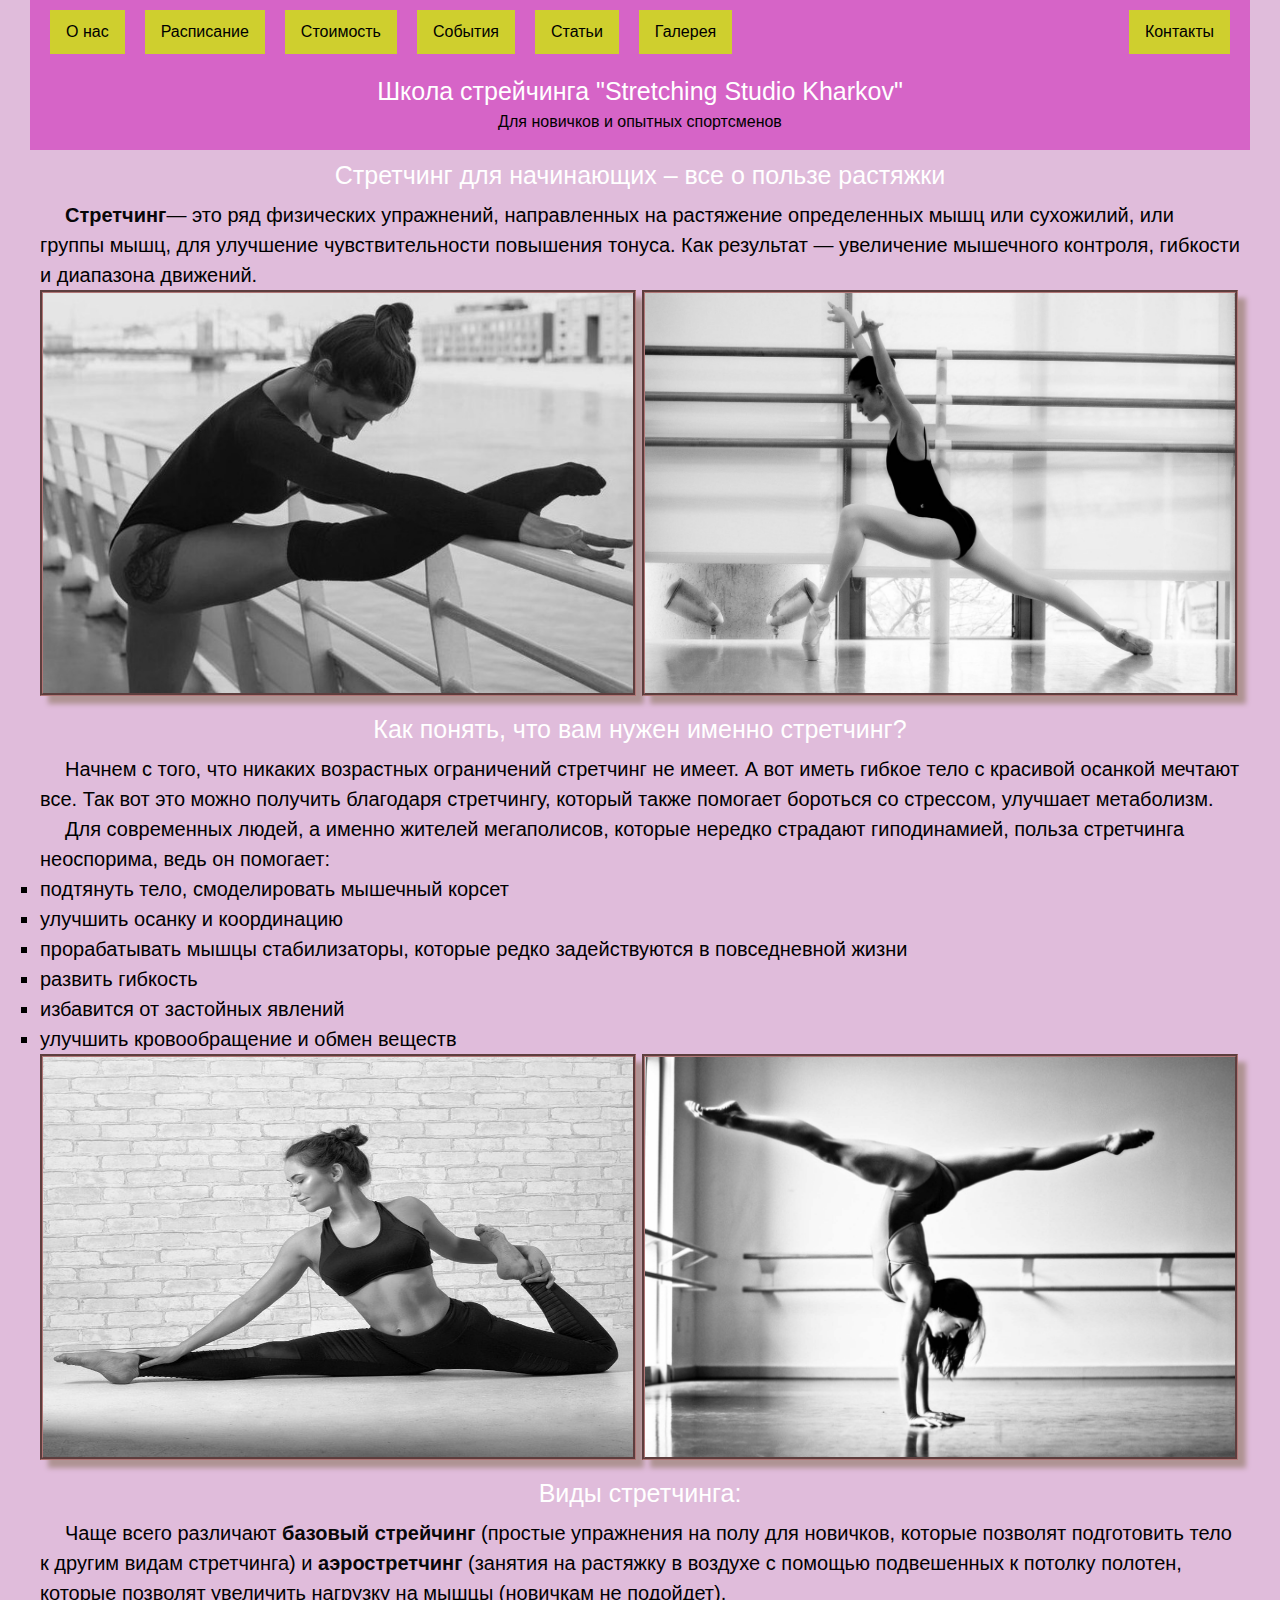
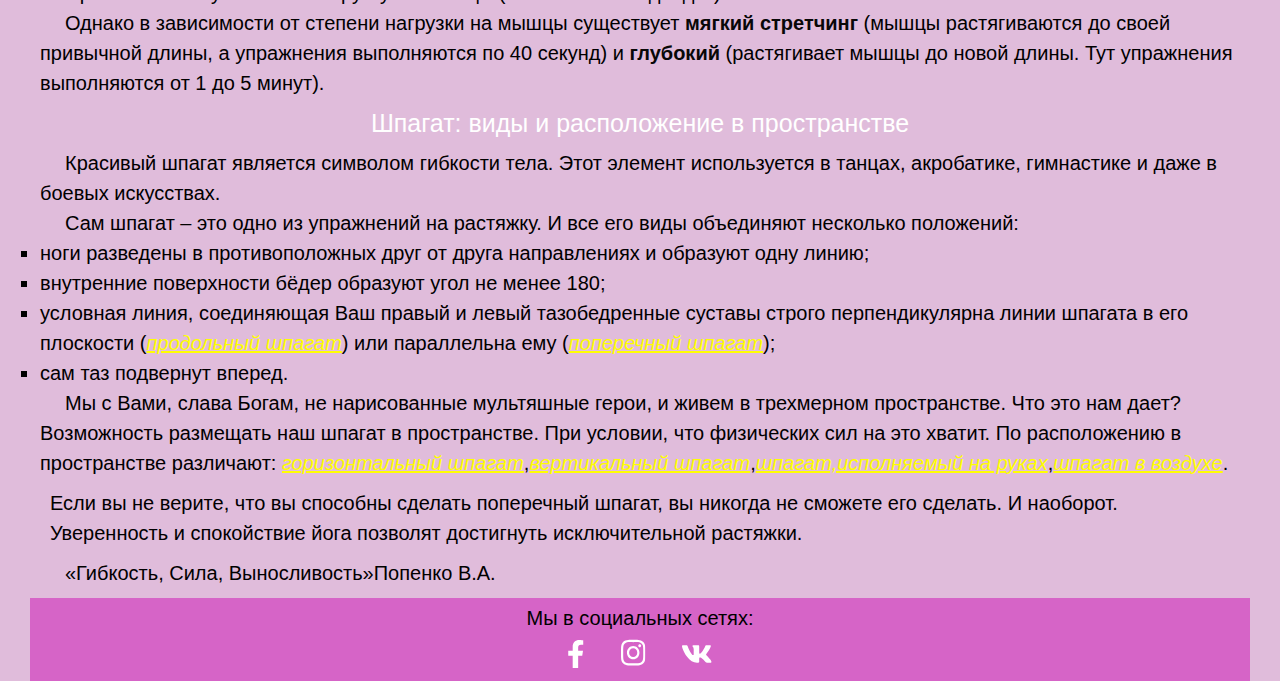
<file: index.html>
<!DOCTYPE html>
<html lang="ru">
  <head>
    <meta charset="UTF-8" />
    <title>Стретчинг (Stretching)- школа "Stretch yourself"</title>
    <link rel="stylesheet" href="./style/style.css" />
  </head>
  <body>
    <div class="header">
      <div class="navigation">
        <a href="#">О нас</a>
        <a href="#">Расписание</a>
        <a href="#">Стоимость</a>
        <a href="#">События</a>
        <a href="index.html">Статьи</a>
        <a href="gallery.html">Галерея</a>
        <a style="float: right;" href="#">Контакты</a>
      </div>
      <h1>Школа cтрейчинга "Stretching Studio Kharkov"</h1>
      <p>Для новичков и опытных спортсменов</p>
    </div>
    <div class="wrapper">
      <h2>
        Стретчинг для начинающих – все о пользе растяжки
      </h2>
      <p>
        <span>Стретчинг</span>— это ряд физических упражнений, направленных на
        растяжение определенных мышц или сухожилий, или группы мышц, для
        улучшение чувствительности повышения тонуса. Как результат — увеличение
        мышечного контроля, гибкости и диапазона движений.
      </p>
      <img src="./img/stretching.jpg" alt="растяжка" />
      <img src="./img/devushka_balerina.jpg" alt="девушка балерина" />
      <div>
        <h3>
          Как понять, что вам нужен именно стретчинг?
        </h3>
        <p>
          Начнем с того, что никаких возрастных ограничений стретчинг не имеет.
          А вот иметь гибкое тело с красивой осанкой мечтают все. Так вот это
          можно получить благодаря стретчингу, который также помогает бороться
          со стрессом, улучшает метаболизм.
        </p>
        <p>
          Для современных людей, а именно жителей мегаполисов, которые нередко
          страдают гиподинамией, польза стретчинга неоспорима, ведь он помогает:
        </p>
        <ul>
          <li>подтянуть тело, смоделировать мышечный корсет</li>
          <li>улучшить осанку и координацию</li>
          <li>
            прорабатывать мышцы стабилизаторы, которые редко задействуются в
            повседневной жизни
          </li>
          <li>развить гибкость</li>
          <li>избавится от застойных явлений</li>
          <li>улучшить кровообращение и обмен веществ</li>
        </ul>
        <img src="./img/longitudinal_twine.jpg" alt="продольный шпагат" />
        <img src="./img/handstand.jpg" alt="стойка на руках" />
      </div>
      <div>
        <h3>
          Виды стретчинга:
        </h3>
        <p>
          Чаще всего различают <span>базовый стрейчинг</span> (простые
          упражнения на полу для новичков, которые позволят подготовить тело к
          другим видам стретчинга) и <span>аэростретчинг</span> (занятия на
          растяжку в воздухе с помощью подвешенных к потолку полотен, которые
          позволят увеличить нагрузку на мышцы (новичкам не подойдет).
        </p>
        <p>
          Однако в зависимости от степени нагрузки на мышцы существует
          <span>мягкий стретчинг</span> (мышцы растягиваются до своей привычной
          длины, а упражнения выполняются по 40 секунд) и
          <span>глубокий</span> (растягивает мышцы до новой длины. Тут
          упражнения выполняются от 1 до 5 минут).
        </p>
      </div>
      <div>
        <h3>
          Шпагат: виды и расположение в пространстве
        </h3>
        <p>
          Красивый шпагат является символом гибкости тела. Этот элемент
          используется в танцах, акробатике, гимнастике и даже в боевых
          искусствах.
        </p>
        <p>
          Сам шпагат – это одно из упражнений на растяжку. И все его виды
          объединяют несколько положений:
        </p>
        <ul>
          <li>
            ноги разведены в противоположных друг от друга направлениях и
            образуют одну линию;
          </li>
          <li>
            внутренние поверхности бёдер образуют угол не менее 180;
          </li>
          <li>
            условная линия, соединяющая Ваш правый и левый тазобедренные суставы
            строго перпендикулярна линии шпагата в его плоскости (<a
              target="_blank"
              href="gallery.html#longitudinal_twine"
              >продольный шпагат</a
            >) или параллельна ему (<a
              target="_blank"
              href="gallery.html#transverse_twine"
              >поперечный шпагат</a
            >);
          </li>
          <li>сам таз подвернут вперед.</li>
        </ul>
        <p>
          Мы с Вами, слава Богам, не нарисованные мультяшные герои, и живем в
          трехмерном пространстве. Что это нам дает? Возможность размещать наш
          шпагат в пространстве. При условии, что физических сил на это хватит.
          По расположению в пространстве различают:
          <a target="_blank" href="gallery.html#horizontal_twine"
            >горизонтальный шпагат</a
          >,<a target="_blank" href="gallery.html#vertical_twine"
            >вертикальный шпагат</a
          >,<a target="_blank" href="gallery.html#twine_on_the_hands"
            >шпагат,исполняемый на руках</a
          >,<a target="_blank" href="gallery.html#twine_in_the_air"
            >шпагат в воздухе</a
          >.
        </p>
      </div>
      <blockquote>
        Если вы не верите, что вы способны сделать поперечный шпагат, вы никогда
        не сможете его сделать. И наоборот. Уверенность и спокойствие йога
        позволят достигнуть исключительной растяжки.
      </blockquote>
      <p><cite> «Гибкость, Сила, Выносливость»</cite>Попенко В.А.</p>
    </div>
    <div class="footer">
      <p>Мы в социальных сетях:</p>
      <a
        href="https://www.facebook.com/profile.php?id=100017127224120"
        target="_blank"
        ><img src="./socials/facebook.svg" alt="facebook-icon"
      /></a>
      <a
        href="https://www.instagram.com/stretching_by_lieshchenko/"
        target="_blank"
        ><img src="./socials/instagram.svg" alt="instagram-icon"
      /></a>
      <a href="https://vk.com/bodyballet_stretching_kharkov" target="_blank"
        ><img src="./socials/vk.svg" alt="vk-icon"
      /></a>
    </div>
  </body>
</html>
</file>
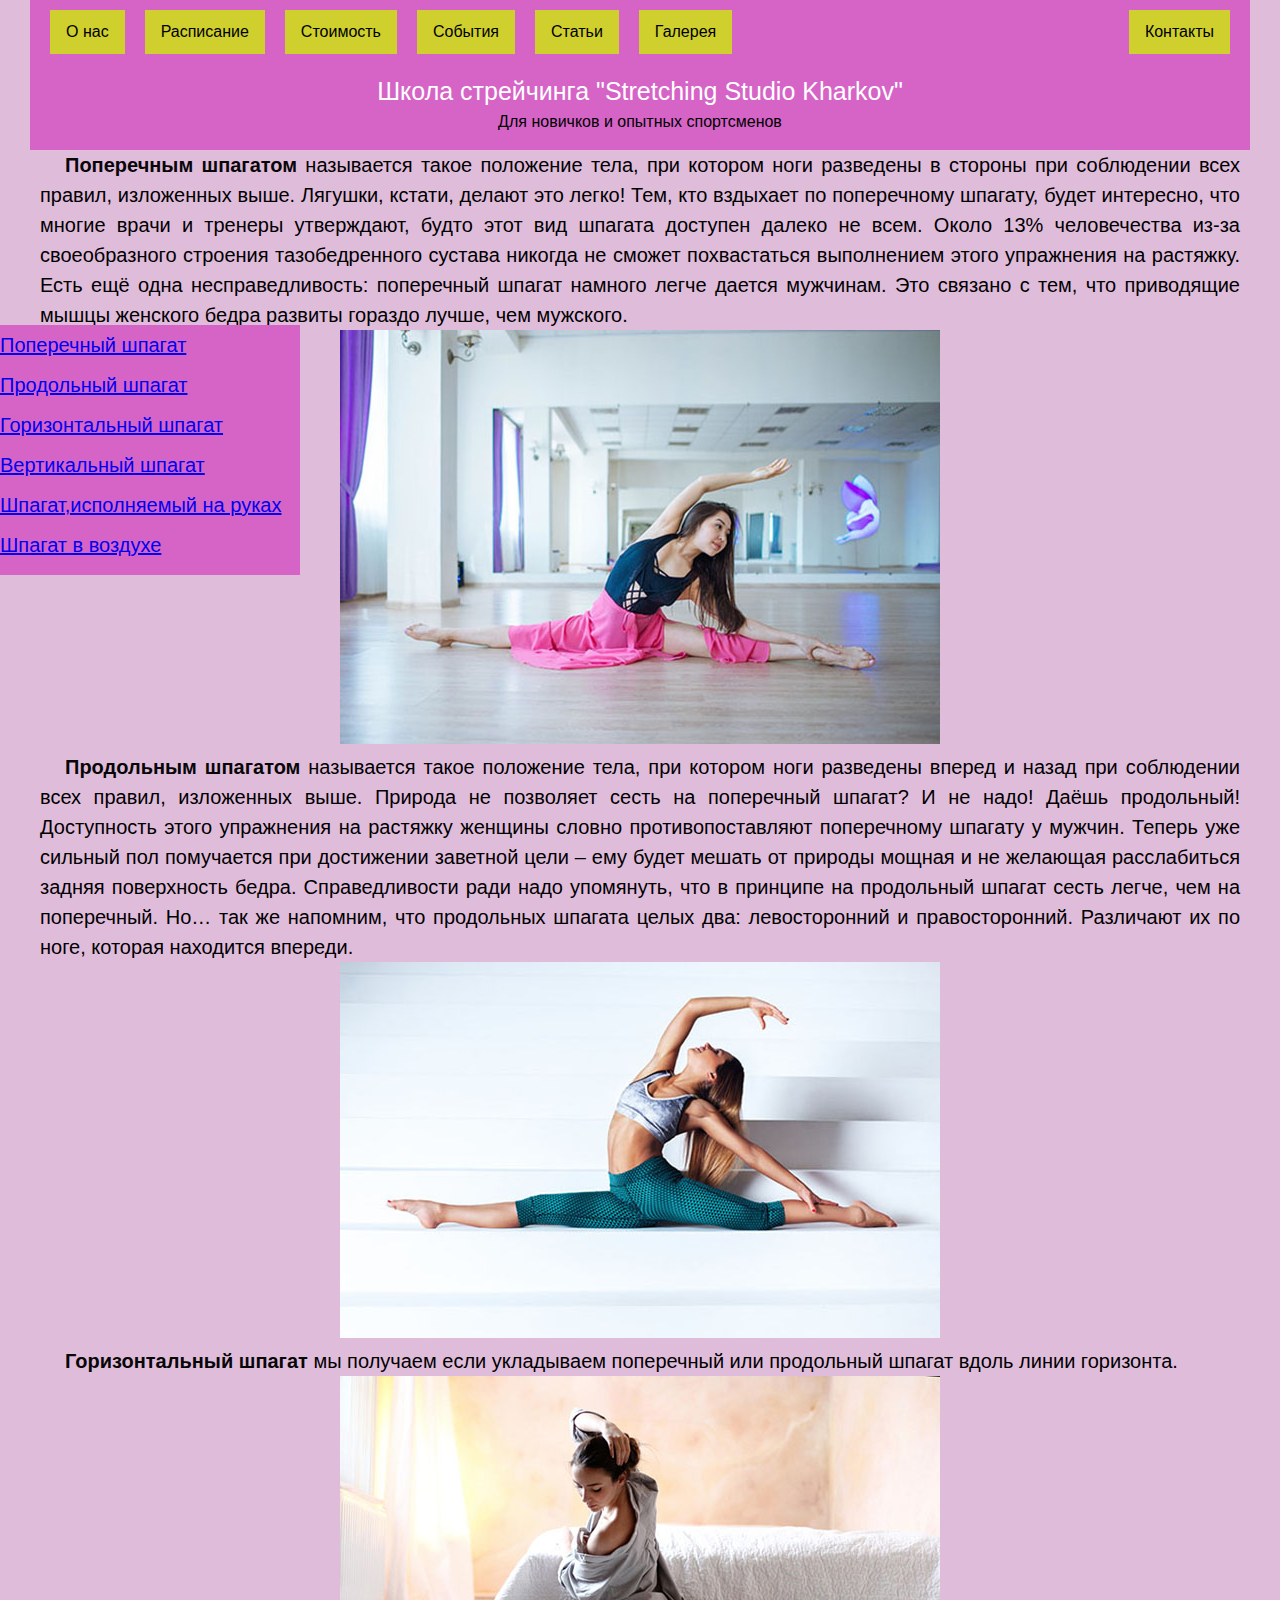
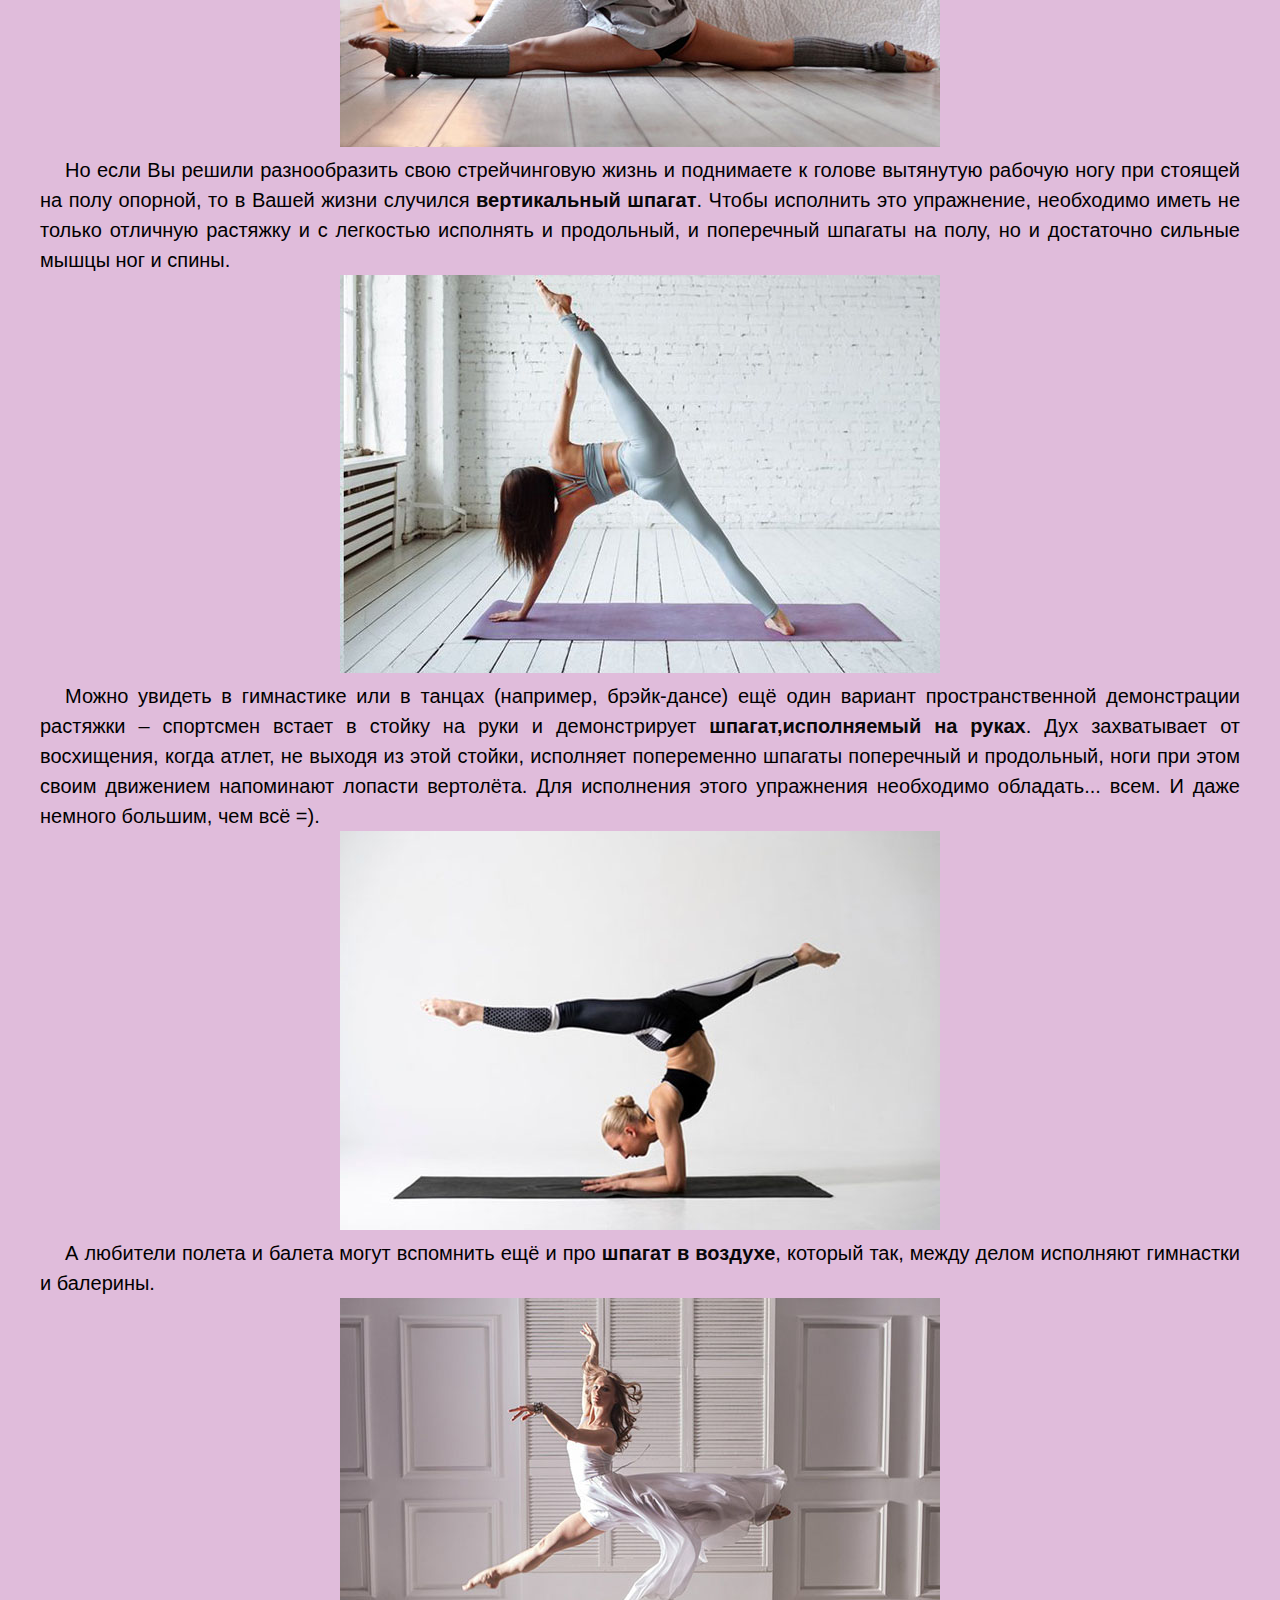
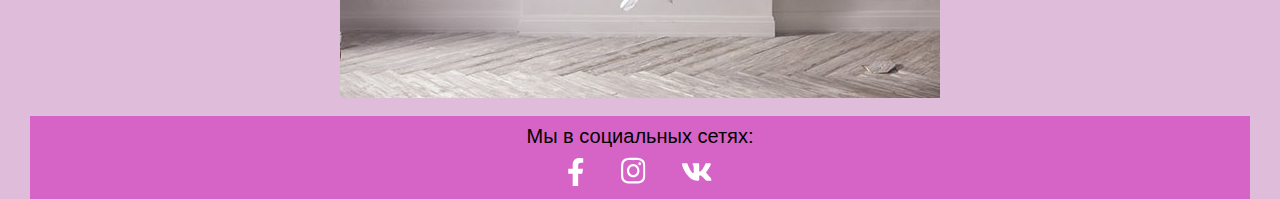
<file: gallery.html>
<!DOCTYPE html>
<html lang="ru">
  <head>
    <meta charset="UTF-8" />
    <meta name="viewport" content="width=device-width, initial-scale=1.0" />
    <title>Gallery (Галерея)</title>
    <link rel="stylesheet" href="./style/style.css" />
  </head>
  <body>
    <div class="header">
      <div class="navigation">
        <a href="#">О нас</a>
        <a href="#">Расписание</a>
        <a href="#">Стоимость</a>
        <a href="#">События</a>
        <a href="index.html">Статьи</a>
        <a href="gallery.html">Галерея</a>
        <a style="float: right;" href="#">Контакты</a>
      </div>
      <h1>Школа cтрейчинга "Stretching Studio Kharkov"</h1>
      <p>Для новичков и опытных спортсменов</p>
    </div>

    <div class="gallery">
      <div class="navigation_2">
        <a href="#transverse_twine">Поперечный шпагат</a>
        <a href="#longitudinal_twine">Продольный шпагат</a>
        <a href="#horizontal_twine">Горизонтальный шпагат</a>
        <a href="#vertical_twine">Вертикальный шпагат</a>
        <a href="#twine_on_the_hands">Шпагат,исполняемый на руках</a>
        <a href="#twine_in_the_air">Шпагат в воздухе</a>
      </div>
      <div class="main">
        <p id="transverse_twine">
          <span>Поперечным шпагатом</span> называется такое положение тела, при
          котором ноги разведены в стороны при соблюдении всех правил,
          изложенных выше. Лягушки, кстати, делают это легко! Тем, кто вздыхает
          по поперечному шпагату, будет интересно, что многие врачи и тренеры
          утверждают, будто этот вид шпагата доступен далеко не всем. Около 13%
          человечества из-за своеобразного строения тазобедренного сустава
          никогда не сможет похвастаться выполнением этого упражнения на
          растяжку. Есть ещё одна несправедливость: поперечный шпагат намного
          легче дается мужчинам. Это связано с тем, что приводящие мышцы
          женского бедра развиты гораздо лучше, чем мужского.
        </p>
        <div class="img_wrapper">
          <img
            class="single_img"
            src="./img/twine1.jpeg"
            alt="поперечный шпагат"
          />
          <p class="signature">Поперечный шпагат</p>
        </div>
        <p id="longitudinal_twine">
          <span>Продольным шпагатом</span> называется такое положение тела, при
          котором ноги разведены вперед и назад при соблюдении всех правил,
          изложенных выше. Природа не позволяет сесть на поперечный шпагат? И не
          надо! Даёшь продольный! Доступность этого упражнения на растяжку
          женщины словно противопоставляют поперечному шпагату у мужчин. Теперь
          уже сильный пол помучается при достижении заветной цели – ему будет
          мешать от природы мощная и не желающая расслабиться задняя поверхность
          бедра. Справедливости ради надо упомянуть, что в принципе на
          продольный шпагат сесть легче, чем на поперечный. Но… так же напомним,
          что продольных шпагата целых два: левосторонний и правосторонний.
          Различают их по ноге, которая находится впереди.
        </p>
        <div class="img_wrapper">
          <img
            class="single_img"
            src="./img/twine2.jpeg"
            alt="продольный шпагат"
          />
          <p class="signature">Продольный шпагат</p>
        </div>
        <p id="horizontal_twine">
          <span>Горизонтальный шпагат</span> мы получаем если укладываем
          поперечный или продольный шпагат вдоль линии горизонта.
        </p>
        <div class="img_wrapper">
          <img
            class="single_img"
            src="./img/twine5.jpg"
            alt="горизонтальный шпагат"
          />
          <p class="signature">горизонтальный шпагат</p>
        </div>
        <p id="vertical_twine">
          Но если Вы решили разнообразить свою стрейчинговую жизнь и поднимаете
          к голове вытянутую рабочую ногу при стоящей на полу опорной, то в
          Вашей жизни случился <span> вертикальный шпагат</span>. Чтобы
          исполнить это упражнение, необходимо иметь не только отличную растяжку
          и с легкостью исполнять и продольный, и поперечный шпагаты на полу, но
          и достаточно сильные мышцы ног и спины.
        </p>
        <div class="img_wrapper">
          <img
            class="single_img"
            src="./img/twine4.jpg"
            alt="вертикальный шпагат"
          />
          <p class="signature">вертикальный шпагат</p>
        </div>
        <p id="twine_on_the_hands">
          Можно увидеть в гимнастике или в танцах (например, брэйк-дансе) ещё
          один вариант пространственной демонстрации растяжки – спортсмен встает
          в стойку на руки и демонстрирует
          <span>шпагат,исполняемый на руках</span>. Дух захватывает от
          восхищения, когда атлет, не выходя из этой стойки, исполняет
          попеременно шпагаты поперечный и продольный, ноги при этом своим
          движением напоминают лопасти вертолёта. Для исполнения этого
          упражнения необходимо обладать... всем. И даже немного большим, чем
          всё =).
        </p>
        <div class="img_wrapper">
          <img
            class="single_img"
            src="./img/twine3.jpg"
            alt="шпагат на руках"
          />
          <p class="signature">Шпагат,исполняемый на руках</p>
        </div>
        <p id="twine_in_the_air">
          А любители полета и балета могут вспомнить ещё и про
          <span>шпагат в воздухе</span>, который так, между делом исполняют
          гимнастки и балерины.
        </p>
        <div class="img_wrapper">
          <img
            class="single_img"
            src="./img/twine6.jpg"
            alt="шпагат в воздухе"
          />
          <p class="signature">Шпагат в воздухе</p>
        </div>
      </div>
    </div>

    <div class="footer">
      <p>Мы в социальных сетях:</p>
      <a
        href="https://www.facebook.com/profile.php?id=100017127224120"
        target="_blank"
        ><img src="./socials/facebook.svg" alt="facebook-icon"
      /></a>
      <a
        href="https://www.instagram.com/stretching_by_lieshchenko/"
        target="_blank"
        ><img src="./socials/instagram.svg" alt="instagram-icon"
      /></a>
      <a href="https://vk.com/bodyballet_stretching_kharkov" target="_blank"
        ><img src="./socials/vk.svg" alt="vk-icon"
      /></a>
    </div>
  </body>
</html>
</file>
<file: style/style.css>
html,
body,
div,
span,
applet,
object,
iframe,
h1,
h2,
h3,
h4,
h5,
h6,
p,
blockquote,
pre,
a,
abbr,
acronym,
address,
big,
cite,
code,
del,
dfn,
em,
img,
ins,
kbd,
q,
s,
samp,
small,
strike,
strong,
sub,
sup,
tt,
var,
b,
u,
i,
center,
dl,
dt,
dd,
ol,
ul,
li,
fieldset,
form,
label,
legend,
table,
caption,
tbody,
tfoot,
thead,
tr,
th,
td,
article,
aside,
canvas,
details,
embed,
figure,
figcaption,
footer,
header,
hgroup,
menu,
nav,
output,
ruby,
section,
summary,
time,
mark,
audio,
video {
  margin: 0;
  padding: 0;
  border: 0;
  font-size: 100%;
  font: inherit;
  vertical-align: baseline;
}
/* HTML5 display-role reset for older browsers */
article,
aside,
details,
figcaption,
figure,
footer,
header,
hgroup,
menu,
nav,
section {
  display: block;
}
body {
  line-height: 1;
}
ol,
ul {
  list-style: none;
}
blockquote,
q {
  quotes: none;
}
blockquote:before,
blockquote:after,
q:before,
q:after {
  content: "";
  content: none;
}
table {
  border-collapse: collapse;
  border-spacing: 0;
}

body {
  background: rgb(224, 188, 219);
  box-sizing: border-box;
  font-family: "Trebuchet MS", "Lucida Sans Unicode", "Lucida Grande",
    "Lucida Sans", Arial, sans-serif;
  font-weight: 400;
}
.header,
.footer {
  background-color: rgb(214, 100, 199);
  margin: 0px auto;
  width: 1200px;
  padding: 10px;
}
.navigation a {
  text-decoration: none;
  float: left;
  display: block;
  background-color: rgb(207, 207, 46);
  color: black;
  font-size: 16px;
  padding: 14px 16px;
  margin: 0 10px 15px;
}
.navigation a:hover {
  background-color: grey;
  color: white;
}
.navigation::after {
  content: "";
  clear: both;
  display: table;
}
.header p {
  text-align: center;
  margin: 10px 0;
}
.wrapper {
  font-size: 20px;
  line-height: 30px;
  width: 1200px;
  margin: 0 auto 10px;
}
h1,
h2,
h3,
h4 {
  color: white;
  text-align: center;
  font-size: 25px;
  margin: 10px;
}
.wrapper img {
  border: 3px groove rgb(177, 118, 118);
  box-shadow: 8px 8px 5px rgb(175, 147, 147);
  width: 590px;
  height: 400px;
}
span {
  font-weight: 900;
  color: rgb(8, 7, 8);
}
.wrapper p,
.gallery p {
  text-indent: 25px;
}
ul {
  list-style-type: square;
}
blockquote {
  margin: 10px;
}
.wrapper a:link {
  color: yellow;
  font-style: italic;
}
.wrapper a:visited {
  color: blueviolet;
}
.wrapper a:hover {
  color: white;
}
.wrapper a:active {
  color: violet;
}
.footer {
  text-align: center;
  font-size: 20px;
}
.footer a img {
  margin: 10px 15px 0;
}
.gallery {
  font-size: 20px;
  line-height: 30px;
  width: 1200px;
  margin: 0 auto 10px;
}
.main {
  text-align: center;
}
.main p {
  text-align: justify;
}
.navigation_2 {
  background-color: rgb(214, 100, 199);
  line-height: 40px;
  width: 300px;
  height: 250px;
  position: fixed;
  left: 0;
  bottom: 50%;
  margin-bottom: -125px;
}
.navigation_2 a {
  display: block;
}
.navigation_2 a:hover {
  background-color: white;
}
.signature {
  display: none;
}
.img_wrapper {
  position: relative;
  display: inline-block;
}
.img_wrapper:hover .signature {
  display: initial;
  position: absolute;
  height: 40px;
  top: 50%;
  margin-top: -20px;
  left: 0;
  right: 0;
  background-color: rgba(204, 164, 214, 0.5);
  text-align: center;
}
</file>
